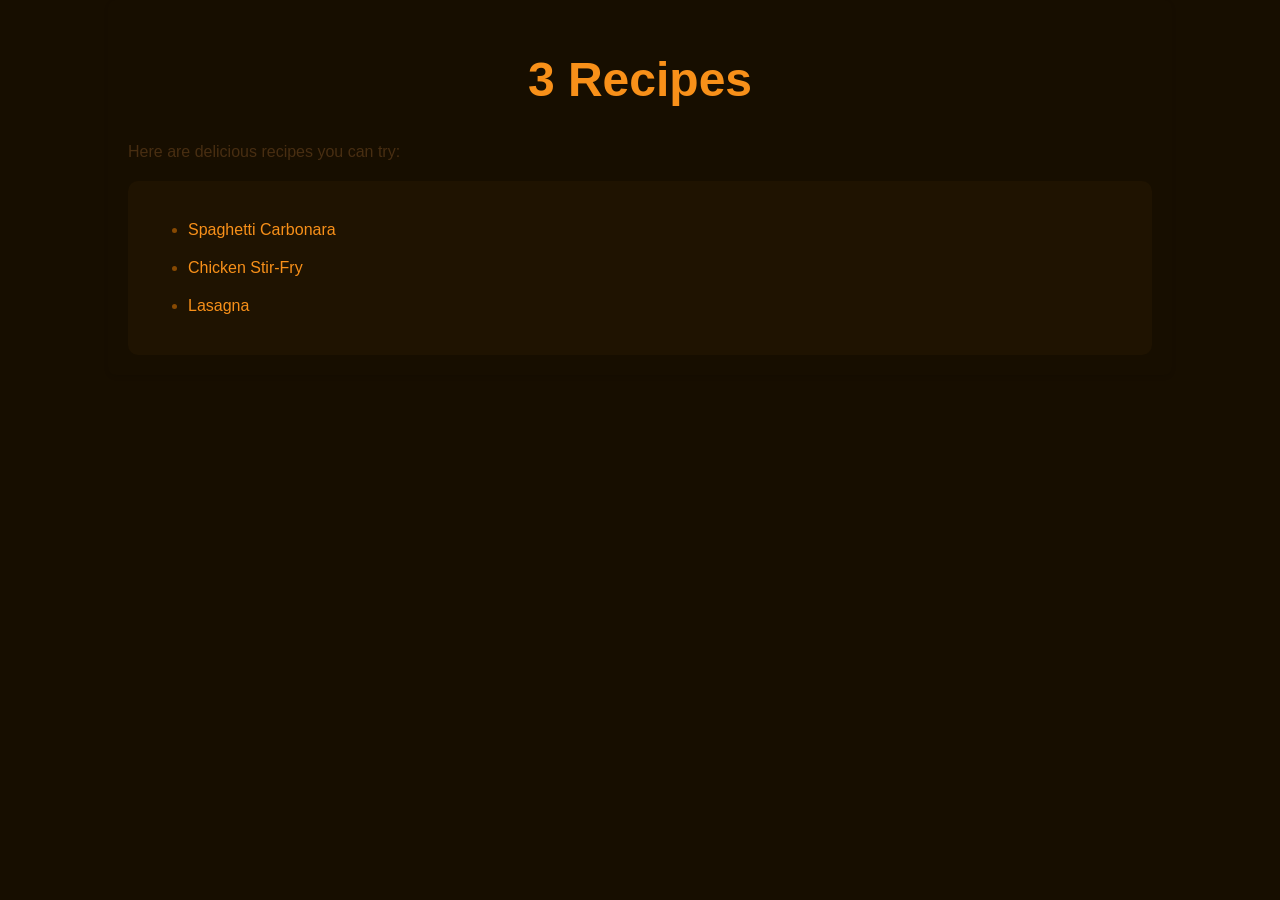
<file: index.html>
<!DOCTYPE html>
<html lang="en">
<head>
    <meta charset="UTF-8">
    <meta name="viewport" content="width=device-width, initial-scale=1.0">
    <title>3 Recipes</title>
    <link rel="stylesheet" href="style.css">
</head>
<body>
    <div class="header">
        <h1>3 Recipes</h1>
    </div>
    <p>Here are delicious recipes you can try:</p>
    <div class="menu">
    <ul>
        <li><a href="recipes/recipe-1.html">Spaghetti Carbonara</a><br><p class="description"><img src="images/simple-carbonara.webp" alt="Spaghetti Carbonara">Tasty Italian pasta dish with eggs, cheese, pancetta, and black pepper.</p></li>
        <li><a href="recipes/recipe-2.html">Chicken Stir-Fry</a><br><p class="description"><img src="images/chicken.jpeg" alt="Chicken Stir-Fry">Quick and easy one-pan meal with chicken, vegetables, and soy sauce.</p></li>
        <li><a href="recipes/recipe-3.html">Lasagna</a><br><p class="description"><img src="images/lasagna.jpeg" alt="Lasagna">Classic Italian casserole layered with pasta, meat sauce, and cheese.</p></li>
    </ul>
    </div>
</body>
</html>
</file>
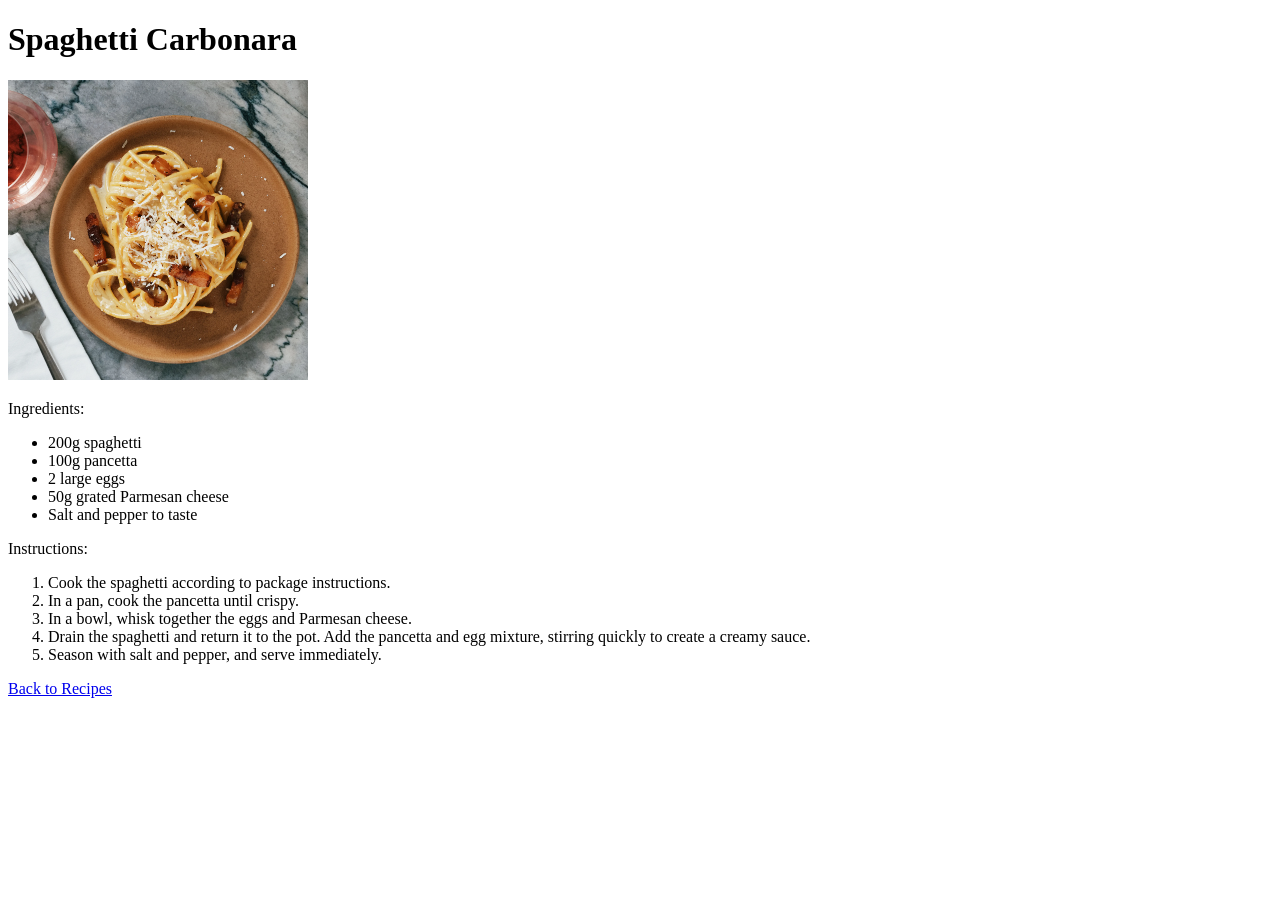
<file: pages/1st_recipe.html>
<!DOCTYPE html>
<html lang="en">
<head>
    <meta charset="UTF-8">
    <meta name="viewport" content="width=device-width, initial-scale=1.0">
    <title>Spaghetti Carbonara</title>
</head>
<body>
    <h1>Spaghetti Carbonara</h1>
    <img src="../images\simple-carbonara.webp" alt="Spaghetti Carbonara" width="300">
    <p>Ingredients:</p>
    <ul>
        <li>200g spaghetti</li>
        <li>100g pancetta</li>
        <li>2 large eggs</li>
        <li>50g grated Parmesan cheese</li>
        <li>Salt and pepper to taste</li>
    </ul>
    <p>Instructions:</p>
    <ol>
        <li>Cook the spaghetti according to package instructions.</li>
        <li>In a pan, cook the pancetta until crispy.</li>
        <li>In a bowl, whisk together the eggs and Parmesan cheese.</li>
        <li>Drain the spaghetti and return it to the pot. Add the pancetta and egg mixture, stirring quickly to create a creamy sauce.</li>
        <li>Season with salt and pepper, and serve immediately.</li>
    </ol>
    <a href="../index.html">Back to Recipes</a>
</body>
</html>
</file>
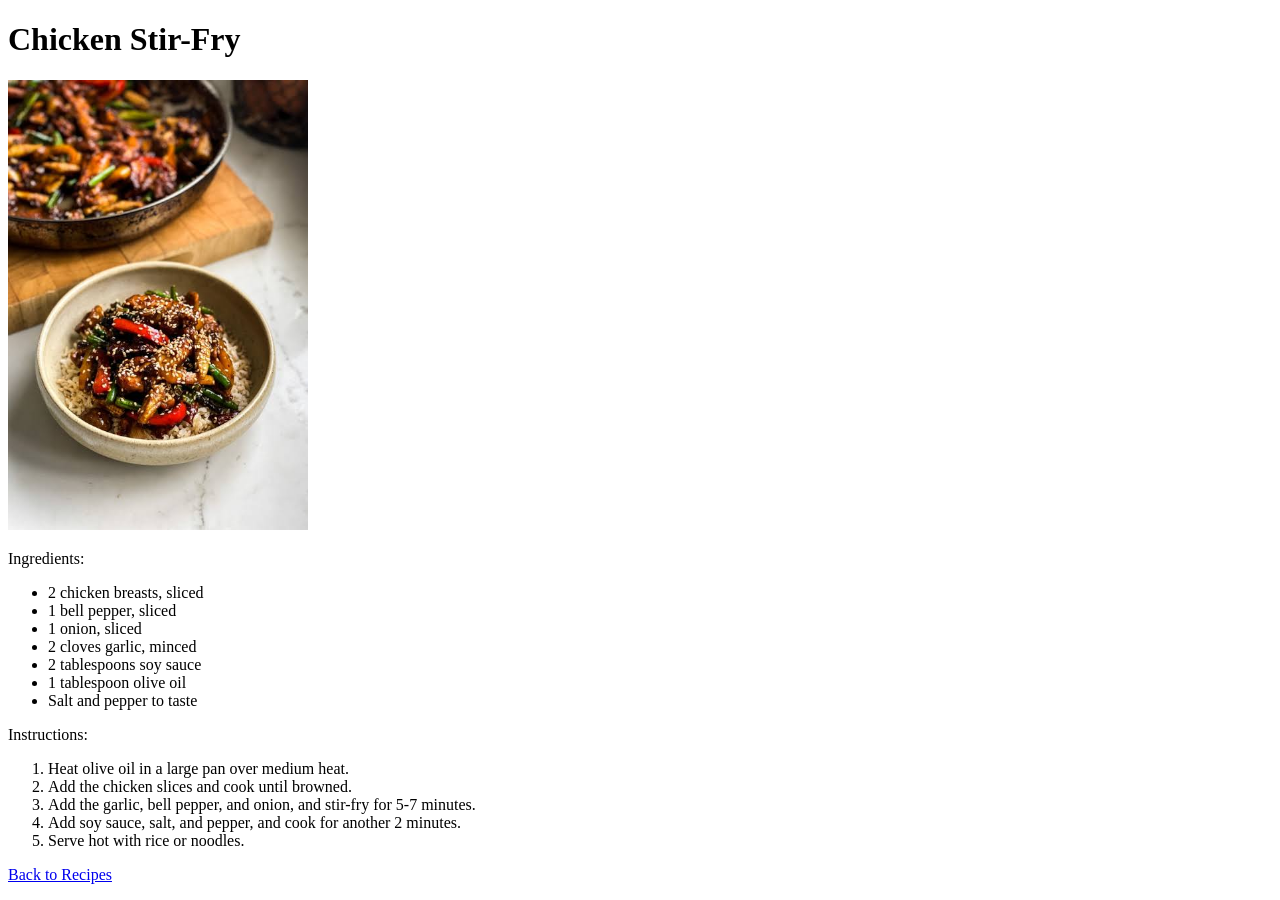
<file: pages/2nd_recipe.html>
<!DOCTYPE html>
<html lang="en">
<head>
    <meta charset="UTF-8">
    <meta name="viewport" content="width=device-width, initial-scale=1.0">
    <title>Chicken Stir-Fry</title>
</head>
<body>
    <h1>Chicken Stir-Fry</h1>
    <img src="../images\chicken.jpeg" alt="Chicken Stir-Fry" width="300">
    <p>Ingredients:</p>
    <ul>
        <li>2 chicken breasts, sliced</li>
        <li>1 bell pepper, sliced</li>
        <li>1 onion, sliced</li>
        <li>2 cloves garlic, minced</li>
        <li>2 tablespoons soy sauce</li>
        <li>1 tablespoon olive oil</li>
        <li>Salt and pepper to taste</li>
    </ul>
    <p>Instructions:</p>
    <ol>
        <li>Heat olive oil in a large pan over medium heat.</li>
        <li>Add the chicken slices and cook until browned.</li>
        <li>Add the garlic, bell pepper, and onion, and stir-fry for 5-7 minutes.</li>
        <li>Add soy sauce, salt, and pepper, and cook for another 2 minutes.</li>
        <li>Serve hot with rice or noodles.</li>
    </ol>
    <a href="../index.html">Back to Recipes</a>
</body>
</html>
</file>
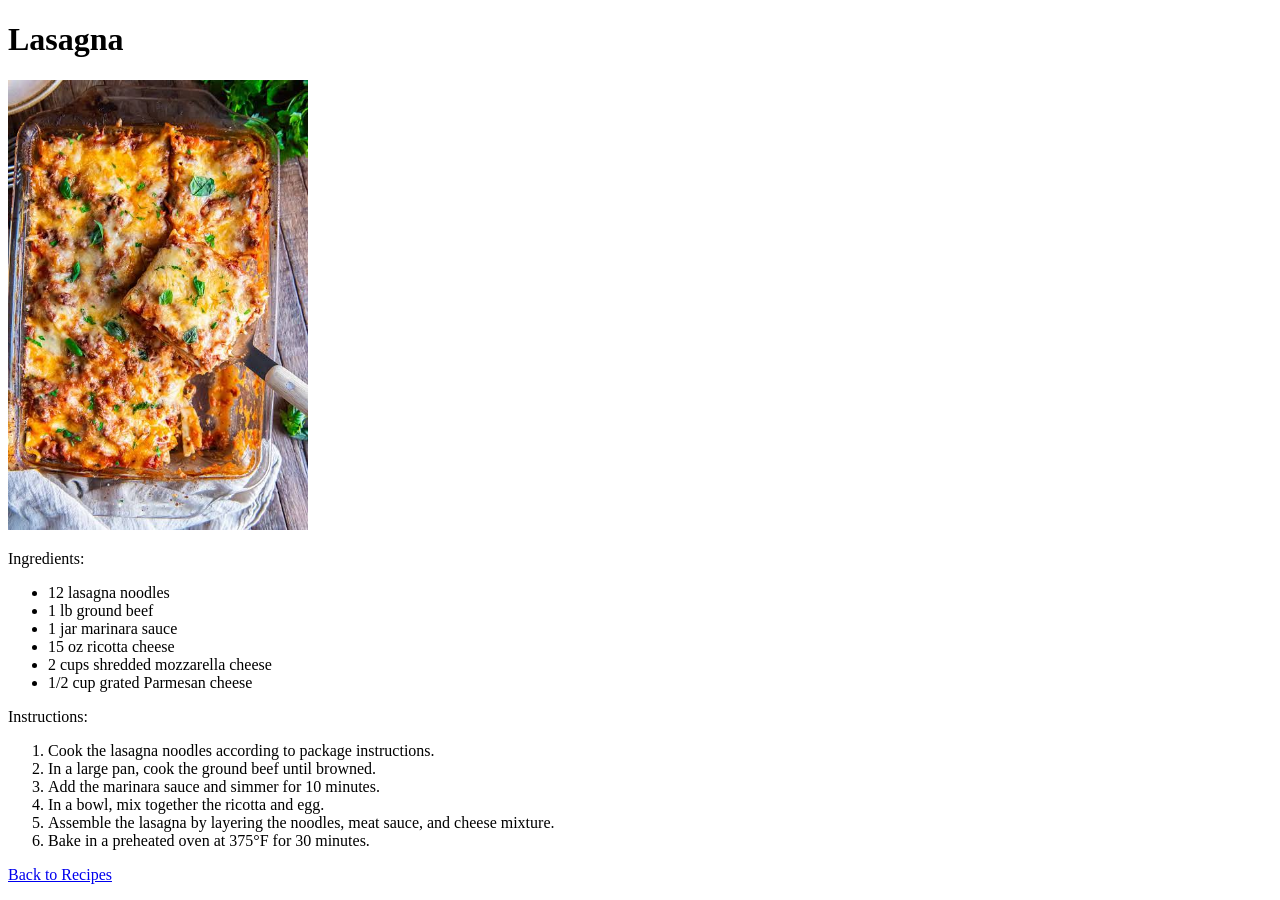
<file: pages/3rd_recipe.html>
<!DOCTYPE html>
<html lang="en">
<head>
    <meta charset="UTF-8">
    <meta name="viewport" content="width=device-width, initial-scale=1.0">
    <title>Lasagna</title>
</head>
<body>
    <h1>Lasagna</h1>
    <img src="../images\lasagna.jpeg" alt="Lasagna" width="300">
    <p>Ingredients:</p>
    <ul>
        <li>12 lasagna noodles</li>
        <li>1 lb ground beef</li>
        <li>1 jar marinara sauce</li>
        <li>15 oz ricotta cheese</li>
        <li>2 cups shredded mozzarella cheese</li>
        <li>1/2 cup grated Parmesan cheese</li>
    </ul>
    <p>Instructions:</p>
    <ol>
        <li>Cook the lasagna noodles according to package instructions.</li>
        <li>In a large pan, cook the ground beef until browned.</li>
        <li>Add the marinara sauce and simmer for 10 minutes.</li>
        <li>In a bowl, mix together the ricotta and egg.</li>
        <li>Assemble the lasagna by layering the noodles, meat sauce, and cheese mixture.</li>
        <li>Bake in a preheated oven at 375°F for 30 minutes.</li>
    </ol>
    <a href="../index.html">Back to Recipes</a>
</body>
</html>
</file>
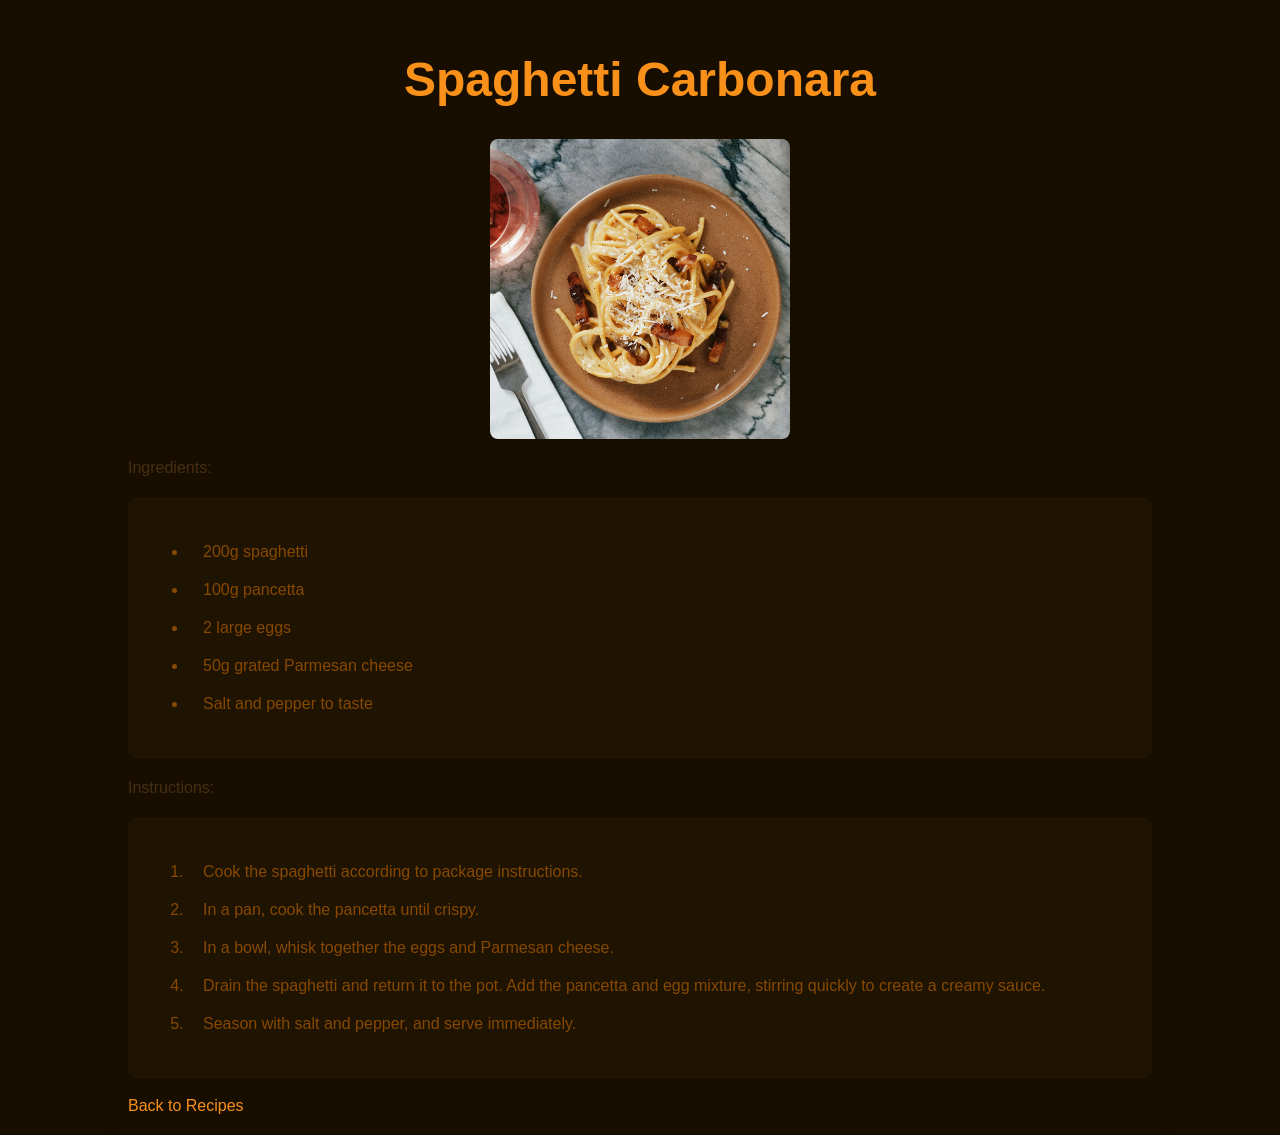
<file: recipes/recipe-1.html>
<!DOCTYPE html>
<html lang="en">
<head>
    <meta charset="UTF-8">
    <meta name="viewport" content="width=device-width, initial-scale=1.0">
    <title>Spaghetti Carbonara</title>
    <link rel="stylesheet" href="../style.css">
</head>
<body>
    <div class="header">
        <h1>Spaghetti Carbonara</h1>
    </div>
    <img src="../images/simple-carbonara.webp" alt="Spaghetti Carbonara" width="300">
    <p>Ingredients:</p>
    <div class="container">
    <ul>
        <li>200g spaghetti</li>
        <li>100g pancetta</li>
        <li>2 large eggs</li>
        <li>50g grated Parmesan cheese</li>
        <li>Salt and pepper to taste</li>
    </ul>
    </div>
    <p>Instructions:</p>
    <div class="container">
    <ol>
        <li>Cook the spaghetti according to package instructions.</li>
        <li>In a pan, cook the pancetta until crispy.</li>
        <li>In a bowl, whisk together the eggs and Parmesan cheese.</li>
        <li>Drain the spaghetti and return it to the pot. Add the pancetta and egg mixture, stirring quickly to create a creamy sauce.</li>
        <li>Season with salt and pepper, and serve immediately.</li>
    </ol>
    </div>
    <br>
    <a href="../index.html">Back to Recipes</a>
</body>
</html>
</file>
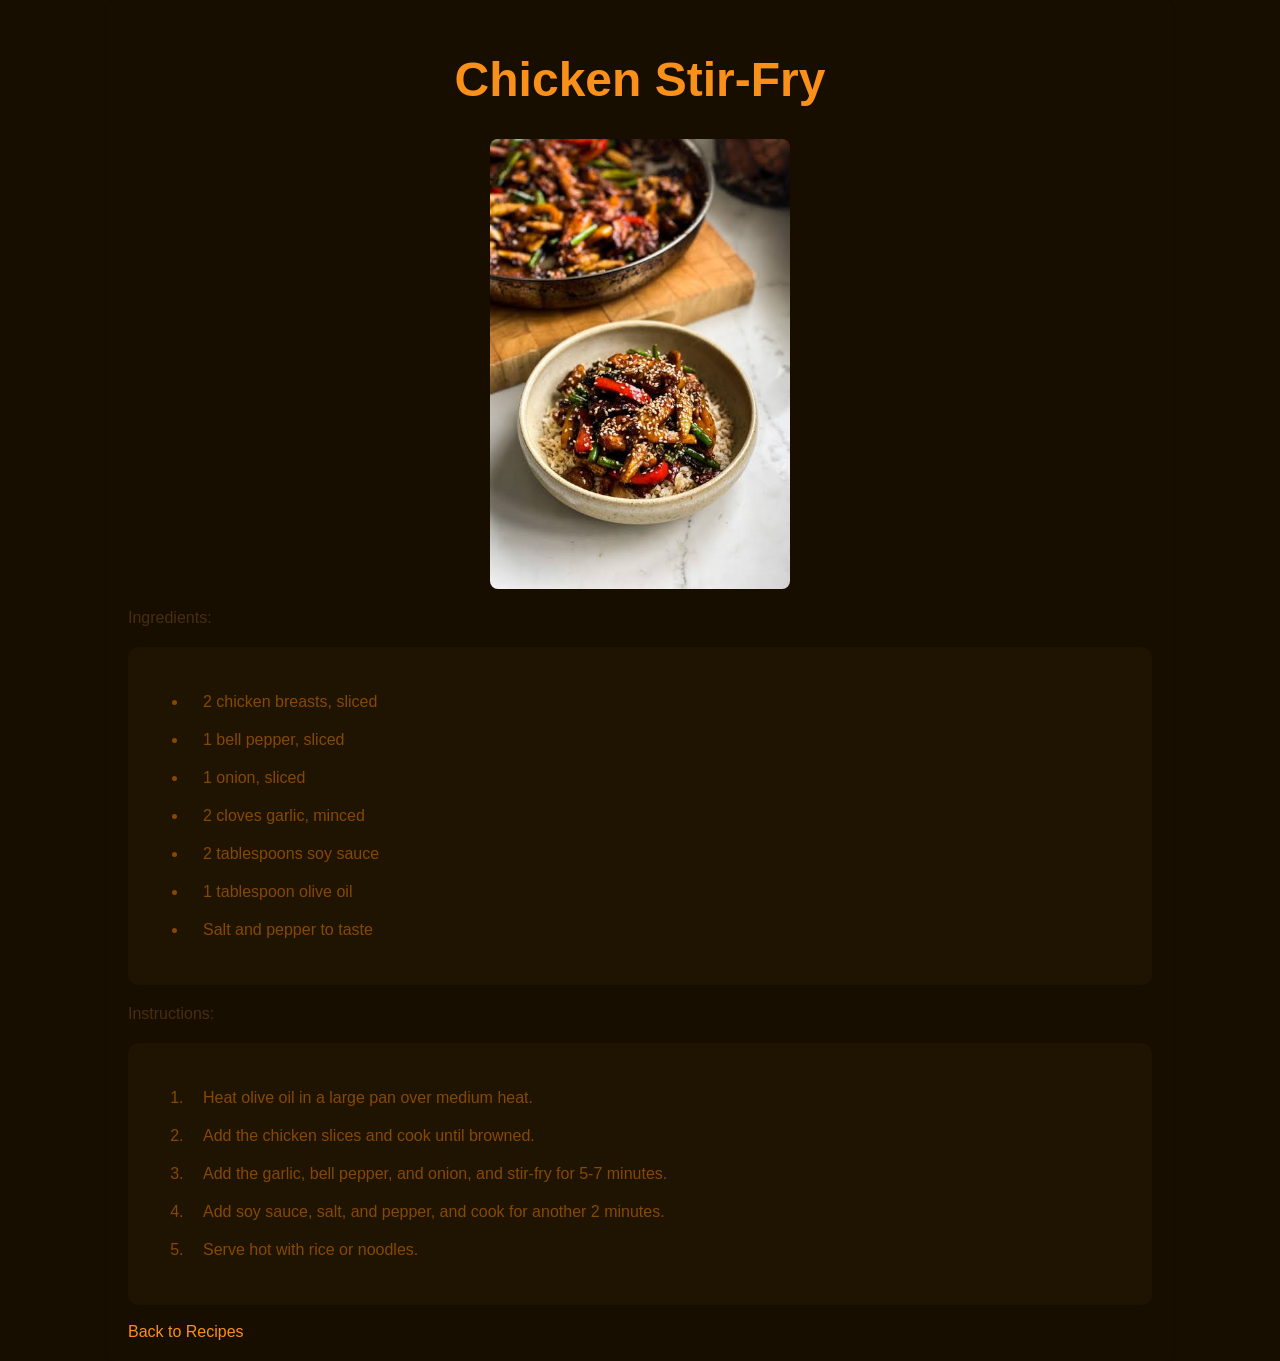
<file: recipes/recipe-2.html>
<!DOCTYPE html>
<html lang="en">
<head>
    <meta charset="UTF-8">
    <meta name="viewport" content="width=device-width, initial-scale=1.0">
    <title>Chicken Stir-Fry</title>
    <link rel="stylesheet" href="../style.css">
</head>
<body>
    <div class="header">
    <h1>Chicken Stir-Fry</h1>
    </div>
    <img src="../images/chicken.jpeg" alt="Chicken Stir-Fry" width="300">
    <p>Ingredients:</p>
    <div class="container">
    <ul>
        <li>2 chicken breasts, sliced</li>
        <li>1 bell pepper, sliced</li>
        <li>1 onion, sliced</li>
        <li>2 cloves garlic, minced</li>
        <li>2 tablespoons soy sauce</li>
        <li>1 tablespoon olive oil</li>
        <li>Salt and pepper to taste</li>
    </ul>
    </div>
    <p>Instructions:</p>
    <div class="container">
    <ol>
        <li>Heat olive oil in a large pan over medium heat.</li>
        <li>Add the chicken slices and cook until browned.</li>
        <li>Add the garlic, bell pepper, and onion, and stir-fry for 5-7 minutes.</li>
        <li>Add soy sauce, salt, and pepper, and cook for another 2 minutes.</li>
        <li>Serve hot with rice or noodles.</li>
    </ol>
    </div>
    <br>
    <a href="../index.html">Back to Recipes</a>
</body>
</html>
</file>
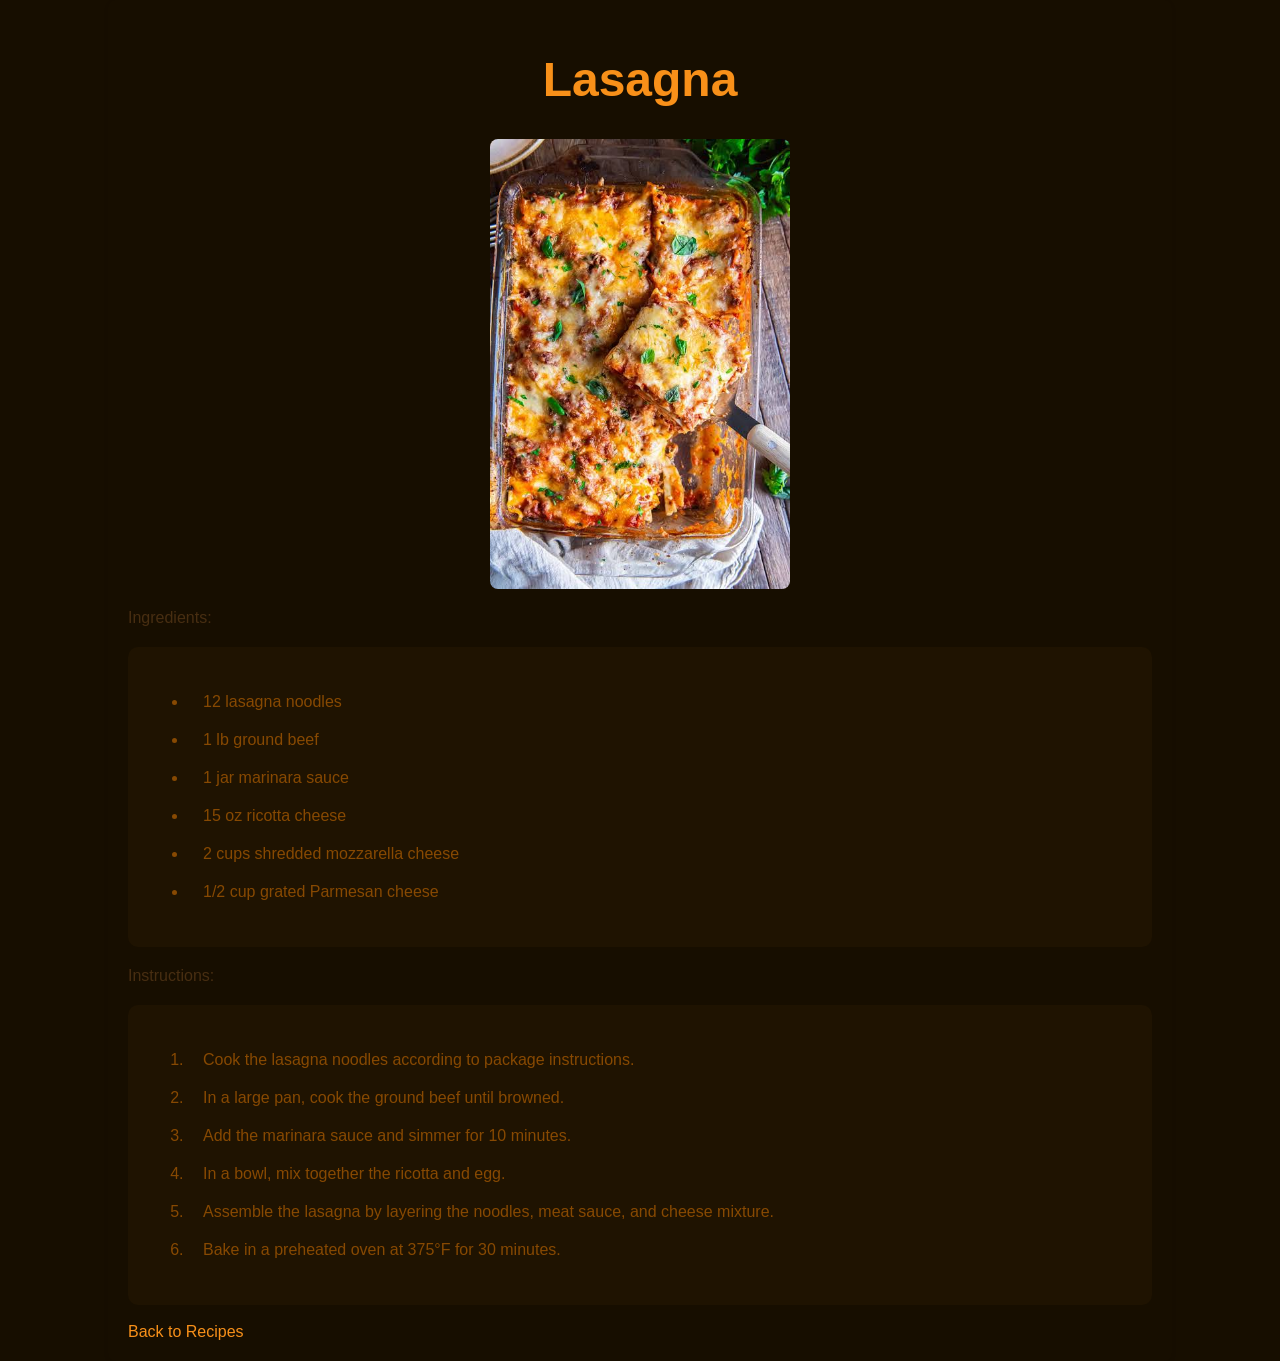
<file: recipes/recipe-3.html>
<!DOCTYPE html>
<html lang="en">
<head>
    <meta charset="UTF-8">
    <meta name="viewport" content="width=device-width, initial-scale=1.0">
    <title>Lasagna</title>
    <link rel="stylesheet" href="../style.css">
</head>
<body>
    <div class="header">
        <h1>Lasagna</h1>
    </div>
    <img src="../images/lasagna.jpeg" alt="Lasagna" width="300">
    <p>Ingredients:</p>
    <div class="container">
    <ul>
        <li>12 lasagna noodles</li>
        <li>1 lb ground beef</li>
        <li>1 jar marinara sauce</li>
        <li>15 oz ricotta cheese</li>
        <li>2 cups shredded mozzarella cheese</li>
        <li>1/2 cup grated Parmesan cheese</li>
    </ul>
    </div>
    <p>Instructions:</p>
    <div class="container"> 
    <ol>
        <li>Cook the lasagna noodles according to package instructions.</li>
        <li>In a large pan, cook the ground beef until browned.</li>
        <li>Add the marinara sauce and simmer for 10 minutes.</li>
        <li>In a bowl, mix together the ricotta and egg.</li>
        <li>Assemble the lasagna by layering the noodles, meat sauce, and cheese mixture.</li>
        <li>Bake in a preheated oven at 375°F for 30 minutes.</li>
    </ol>
    </div>
    <br>
    <a href="../index.html">Back to Recipes</a>
</body>
</html>
</file>
<file: style.css>
body {
    width: 80%;
    margin: 0 auto;
    padding: 20px;
    background-color: #170e00;
    border-radius: 8px;
    box-shadow: 0 2px 4px rgba(0, 0, 0, 0.1);
}
.header {
    text-align: center;
    color: #f89019;
    margin-bottom: 20px;
    font-family: 'Arial', sans-serif;
    font-weight: bold;
    font-size: 24px;
}
p {
    color: #482e11;
    font-family: 'Arial', sans-serif;
    line-height: 1.6;
}
.container, .menu {
    padding: 20px;
    padding-left: 20px;
    background-color: #1f1301;
    border-radius: 10px;
    color: #874902;
    font-family: 'Arial', sans-serif;
}
a {
    color: #f89019;
    text-decoration: none;
    font-family: 'Arial', sans-serif;
}
a:hover {
    color: #482e11;
}
img {
    max-width: 100%;
    height: auto;
    border-radius: 8px;
    display: block;
    margin: 0 auto;
}
.container li{
    padding: 10px 15px;
    transition: all 0.2s ease;
}

.container li:hover {
    background-color: #653702d2;
    color: #170e00;
    border-radius: 10px;
    transform: translateY(-5px);
    box-shadow: 0 5px 15px rgba(0, 0, 0, 0.2);
}
.menu li {
  position: relative;
  width: fit-content;
  margin: 20px 0;
}
.description {
  position: absolute;
  left: 120%;
  color: #482e11;
  width: 250px;
  padding: 20px;

  background: #605a51;
  border-radius: 12px;
  box-shadow: 0 10px 30px rgba(0, 0, 0, 0.15);

  opacity: 0;
  visibility: hidden;
  transform: translateY(-50%) translateX(-10px);

  transition:
    opacity 0.2s ease,
    transform 0.2s ease,
    visibility 0.2s ease;
}
.menu li:hover .description {
  opacity: 1;
  visibility: visible;
  transform: translateY(-50%) translateX(0);
}
.description img {
  width: 100%;
  height: auto;
  border-radius: 8px;
  margin-bottom: 10px;
}
</file>
